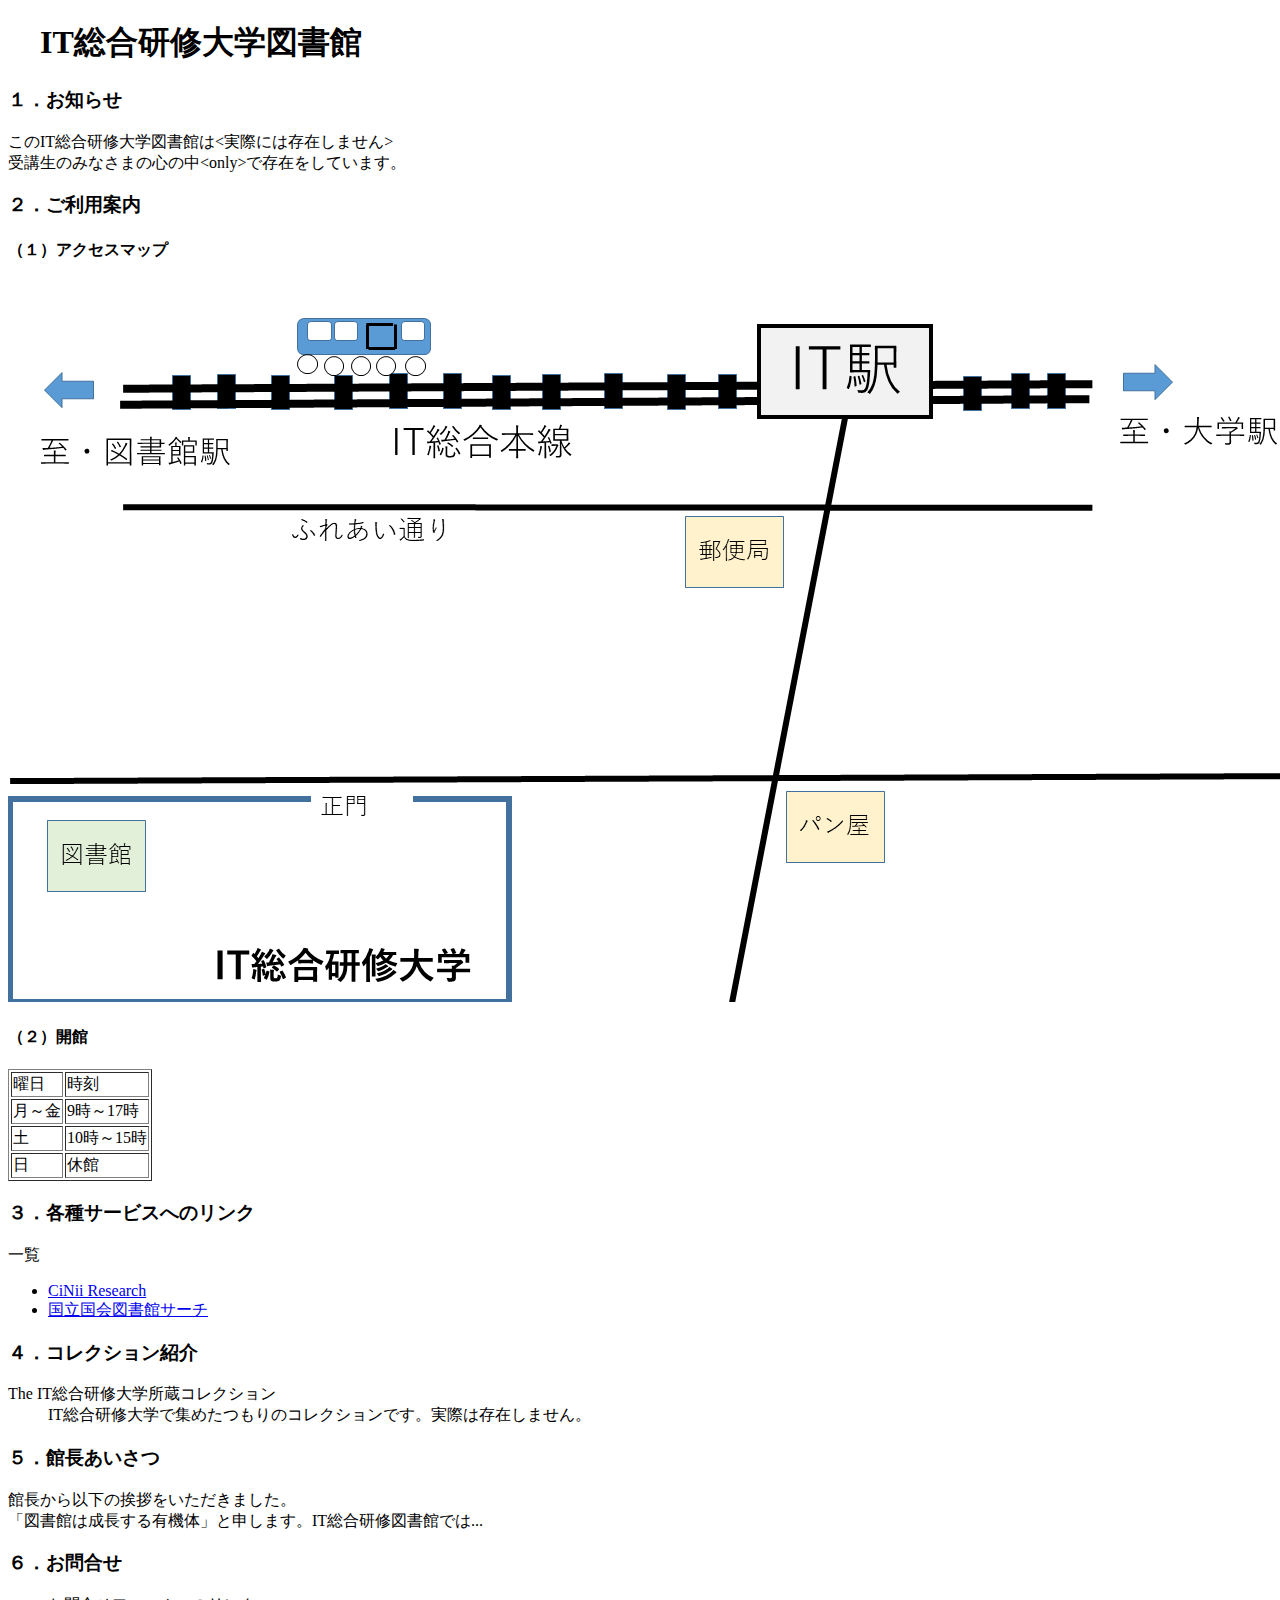
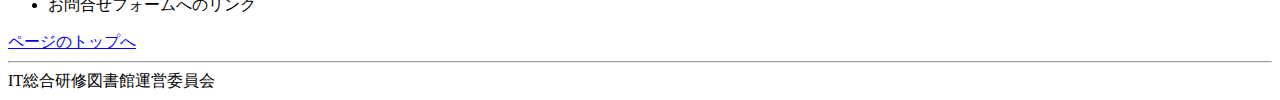
<file: index.html>
<!DOCTYPE html>
<html lang="ja">
<head>
    <title>阪南大学三笠が作ったページ</title>
    <meta charset="UTF-8">
</head>
<body>
<h1 id="top">&nbsp;&nbsp;&nbsp;&nbsp;IT総合研修大学図書館</h1>
<h3>１．お知らせ</h3>
<p>
このIT総合研修大学図書館は&lt;実際には存在しません&gt;<br>
受講生のみなさまの心の中&lt;only&gt;で存在をしています。
</p>
<h3>２．ご利用案内</h3>
<h4>（１）アクセスマップ</h4>
 <img src="library_access_map.png" alt="図書館アクセスマップ画像">
<h4>（２）開館</h4>
<table border="1">
    <tr>
       <td> 曜日</td>
       <td> 時刻 </td>
    </tr>
    <tr>
       <td> 月～金 </td>
       <td> 9時～17時 </td>
    </tr>
    <tr>
       <td> 土</td>
       <td> 10時～15時 </td>
    </tr>
    <tr>
       <td> 日</td>
       <td> 休館 </td>
    </tr>
  </table>
<h3>３．各種サービスへのリンク</h3>
<p>一覧<br>
    <ul>
        <li><a href="https://cir.nii.ac.jp/ja" rel=”noopener” target="_blank">CiNii Research</a></li>
        <li><a href="https://iss.ndl.go.jp/" rel=”noopener” target="_blank">国立国会図書館サーチ</a></li>
    </ul>
</p>
<h3>４．コレクション紹介</h3>
<p>
    <dl> 
        <dt>The IT総合研修大学所蔵コレクション</dt>
        <dd>IT総合研修大学で集めたつもりのコレクションです。実際は存在しません。</dd>
    </dl> 
</p>
<h3>５．館長あいさつ</h3>
<p>
館長から以下の挨拶をいただきました。<br>
    「図書館は成長する有機体」と申します。IT総合研修図書館では...<br>
</p>
<h3>６．お問合せ</h3>
<ul>
    <li>お問合せフォームへのリンク<br> </li>
</ul>
<a href="#top">ページのトップへ</a><br>
<hr>
IT総合研修図書館運営委員会<br>
</body>
</html>
</file>
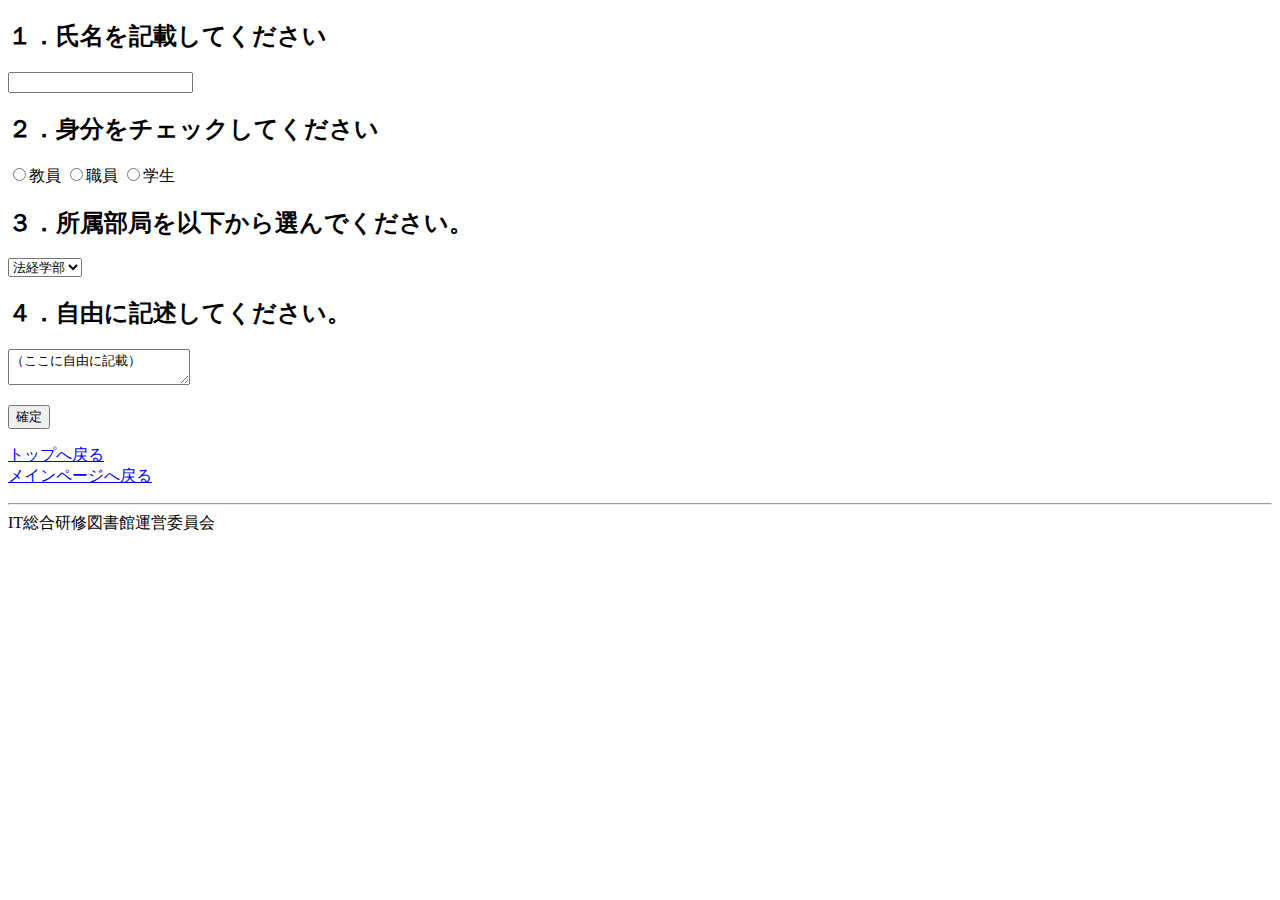
<file: Inquiry_form.html>
<!DOCTYPE html>
<html lang="ja">
<head>
    <title>IT総合研修図書館問い合わせフォーム</title>
    <meta charset="UTF-8">
</head>
<body>
    <form>
    <p id="top">
    <h2>１．氏名を記載してください</h2>
    </p>
    <input type="text">
    <p>
    <h2>２．身分をチェックしてください</h2>
    <input type="radio" name="class" value="教員">教員
    <input type="radio" name="class" value="職員">職員
    <input type="radio" name="class" value="学生">学生
    </p>
    <p>
    <h2>３．所属部局を以下から選んでください。</h2>
    <select name="depertment">
        <option value="法経学部">法経学部</option>
        <option value=">医学部">医学部</option>
        <option value="理学部">理学部</option>
        <option value="工学部">工学部</option>
     </select>
    </p>
    <h2>４．自由に記述してください。</h2>
    <textarea name="textbox">（ここに自由に記載）</textarea>
    <p>
    <input type="submit" value="確定"/>
    </p>
    <p>
    <a href="#top">トップへ戻る</a>
    <br>
    <a href="index.html">メインページへ戻る</a>
    </p>
    </form>
    <hr>
    IT総合研修図書館運営委員会
</body>
</html>
</file>
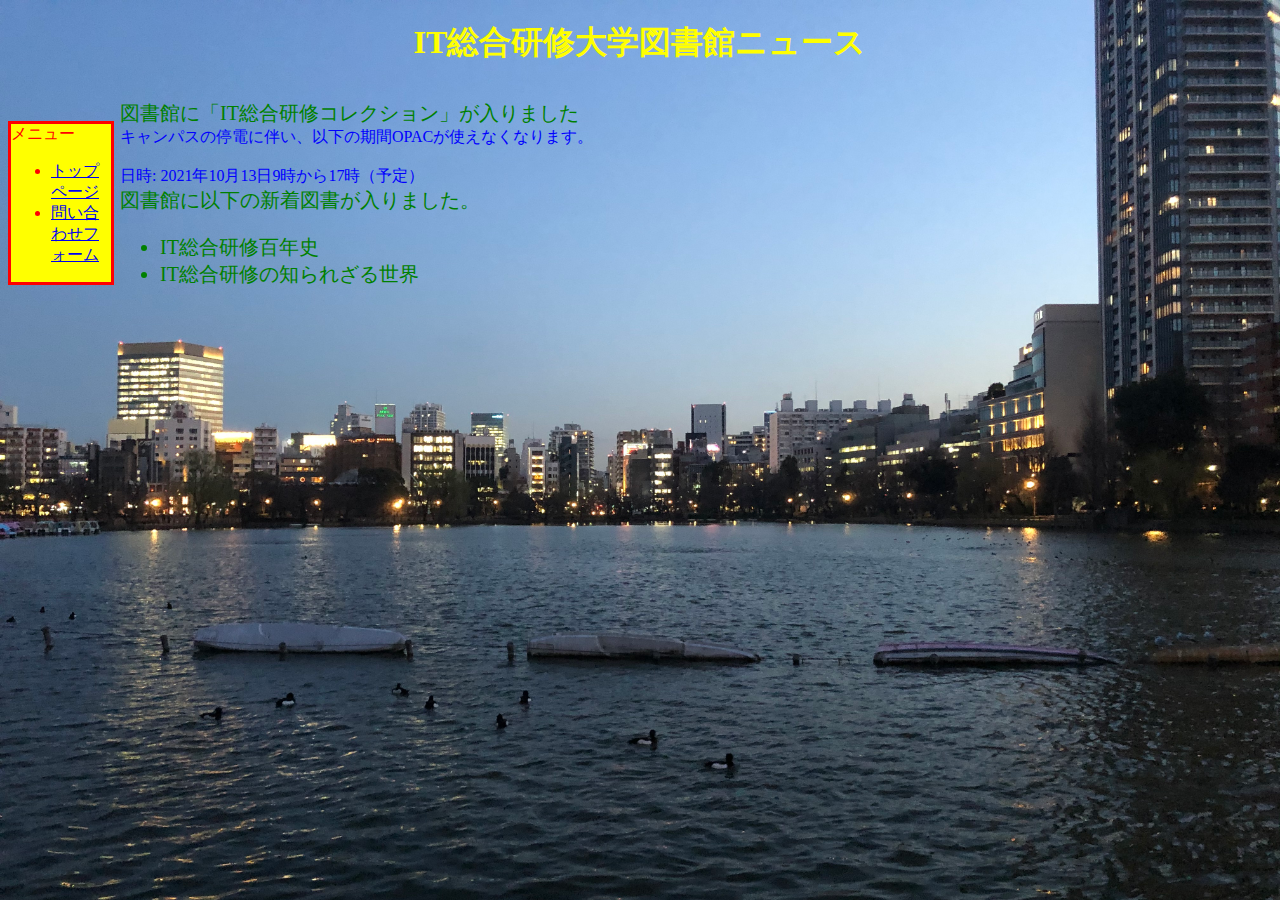
<file: news.html>
<!DOCTYPE html>
<html lang="ja">
  <head>
    <meta charset="utf-8">
    <title>News</title>
    <link href="css/style.css" rel="stylesheet">
    <style>
      #main { color:  blue }
    </style>
  </head>
  <body>
    <header>
       <h1 style = "color: yellow">IT総合研修大学図書館ニュース</h1>
    </header>
    <div id="side">
      メニュー
      <ul>
        <li><a href="index.html">トップページ</a></li>
        <li><a href="inquiry_form.html">問い合わせフォーム</a></li>
      </ul>
    </div>
    <div id="main">
      <div class="collection">
        図書館に「IT総合研修コレクション」が入りました
      </div>
      <div class="system">
        キャンパスの停電に伴い、以下の期間OPACが使えなくなります。<br>
        <br>
        日時: 2021年10月13日9時から17時（予定）
      </div>
      <div class="collection">
        図書館に以下の新着図書が入りました。
        <ul>
          <li>IT総合研修百年史</li>
          <li>IT総合研修の知られざる世界</li>
        </ul>
      </div>
    </div>
  </body>
</html>
</file>
<file: css/style.css>
.collection {
    color:green;
    font-family: "YuGothic","Yu Gothic","Meiryo","ヒラギノ角ゴ","sans-serif";
    font-size: 20px;
}
header {
    color:orange;
    height: 100px;
}
#side {
    color:red;
    background-color: yellow;
    width: 100px;
    border: solid;
}
h1 {
    text-align: center;
    color: red;
}

body {background-image: url("../sinobazu_pond.jpg"); background-size: cover;}

#main {
    position: absolute;  top: 100px; left: 100px;
    margin: 0 0 20px 20px;
}
折りたたむ







NEW
</file>
